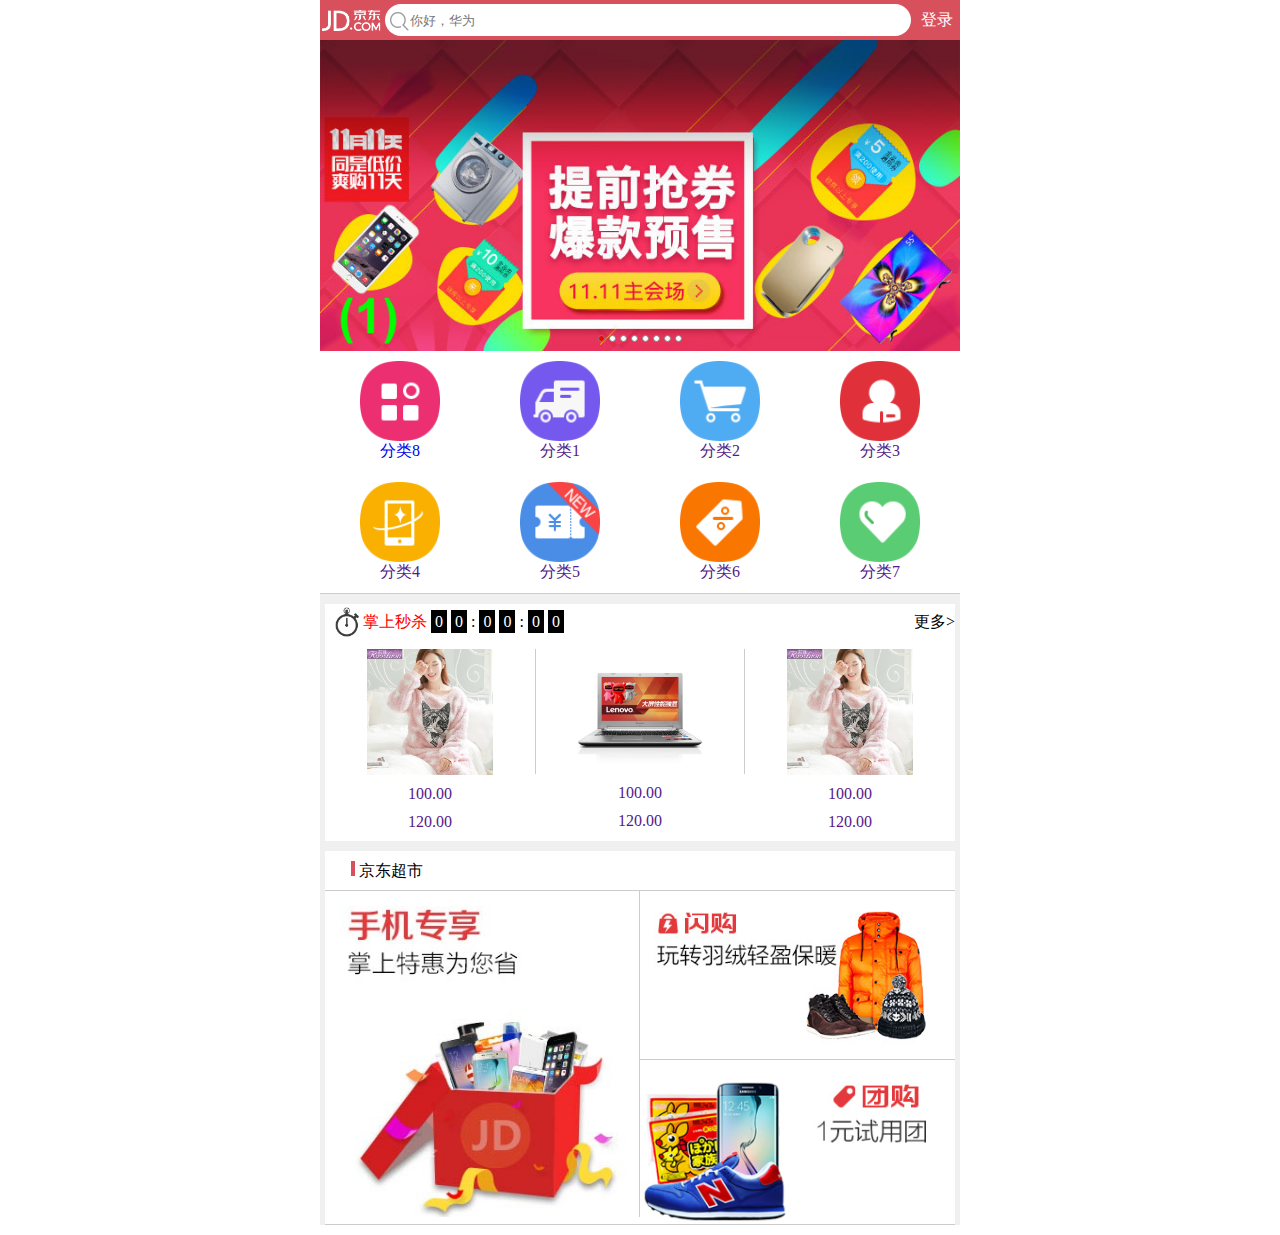
<file: index.html>
<!DOCTYPE html>
<html lang="en">
<head>
	<meta charset="UTF-8">
	<meta name="viewport" content="width=device-width, user-scalable=no, initial-scale=1.0, maximum-scale=1.0, minimum-scale=1.0">
	
	<title>Document</title>
	<link rel="stylesheet" href="css/init.css">
	<link rel="stylesheet" href="css/index.css">
	<script src="js/index-v2.js"></script>
</head>
<body>
	<!-- 设计当前网页的整体版心 -->
	<div class="container">
		<div class="header">
			<a href="" class="logo"></a>
			<form action="">
				<input type="search" name="key" placeholder="你好，华为">
				<i class="search_icon"></i>
			</form>
			<a href="" class="login">登录</a>
		</div>
		<div class="banner">
			<ul class="clear">
				<li><a href=""><img src="images/l8.jpg" alt=""></a></li>
				<li><a href=""><img src="images/l1.jpg" alt=""></a></li>
				<li><a href=""><img src="images/l2.jpg" alt=""></a></li>
				<li><a href=""><img src="images/l3.jpg" alt=""></a></li>
				<li><a href=""><img src="images/l4.jpg" alt=""></a></li>
				<li><a href=""><img src="images/l5.jpg" alt=""></a></li>
				<li><a href=""><img src="images/l6.jpg" alt=""></a></li>
				<li><a href=""><img src="images/l7.jpg" alt=""></a></li>
				<li><a href=""><img src="images/l8.jpg" alt=""></a></li>
				<li><a href=""><img src="images/l1.jpg" alt=""></a></li>
			</ul>
			<div>
				<span class="now"></span>
				<span></span>
				<span></span>
				<span></span>
				<span></span>
				<span></span>
				<span></span>
				<span></span>
			</div>
		</div>
		<div class="categoary">
			<ul class="clear">
				<li><a href="category.html"><img src="images/nav0.png" alt=""><span>分类8</span></a></li>
				<li><a href=""><img src="images/nav1.png" alt=""><span>分类1</span></a></li>
				<li><a href=""><img src="images/nav2.png" alt=""><span>分类2</span></a></li>
				<li><a href=""><img src="images/nav3.png" alt=""><span>分类3</span></a></li>
				<li><a href=""><img src="images/nav4.png" alt=""><span>分类4</span></a></li>
				<li><a href=""><img src="images/nav5.png" alt=""><span>分类5</span></a></li>
				<li><a href=""><img src="images/nav6.png" alt=""><span>分类6</span></a></li>
				<li><a href=""><img src="images/nav7.png" alt=""><span>分类7</span></a></li>
			</ul>
		</div>

		<!-- 秒杀区 -->
		<div class="miaosha">
			<div class="head">
				<span class="clock"><img src="images/seckill-icon.png" alt=""></span>
				<span class="zhangshang">掌上秒杀</span>
				<span class="time">
					<i>0</i>
					<i>0</i>
					<i class="maohao">:</i>
					<i>0</i>
					<i>0</i>
					<i class="maohao">:</i>
					<i>0</i>
					<i>0</i>
				</span>
				<span class="more">更多&gt;</span>
			</div>
			<div class="list">
				<ul class="clear">
					<li>
						<a href=""><img src="images/detail01.jpg" alt=""></a>
						<a href="" class="price1">100.00</a>
						<a href="" class="price2">120.00</a>
					</li>
					<li><a href="">
							<div><img src="images/detail02.jpg" alt=""></div>
						</a>
						<a href="" class="price1">100.00</a>
						<a href="" class="price2">120.00</a>
					</li>
					<li><a href=""><img src="images/detail01.jpg" alt=""></a>
						<a href="" class="price1">100.00</a>
						<a href="" class="price2">120.00</a>
					</li>
				</ul>
			</div>
		</div>

		<!-- 京东超市 -->
		<div class="chaoshi">
			<div class="head">
				<i class="box"></i>
				<a href="">京东超市</a>
			</div>
			<div class="list clear">
				<a href=""><img src="images/cp1.jpg" alt=""></a>
				<a href=""><img src="images/cp2.jpg" alt=""></a>
				<a href=""><img src="images/cp3.jpg" alt=""></a>
			</div>
		</div>
	</div>
</body>
</html>
</file>
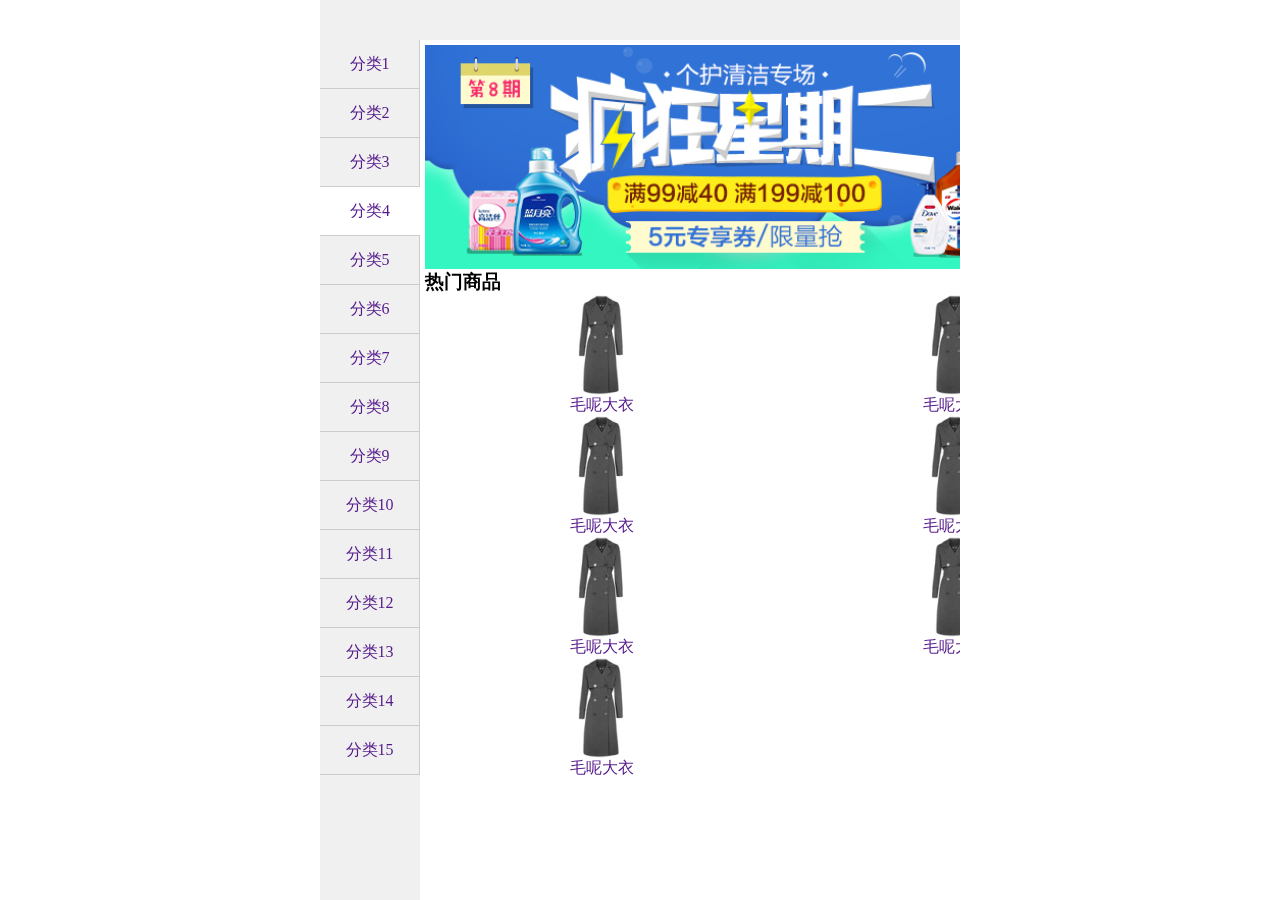
<file: category.html>
<!DOCTYPE html>
<html lang="en">
<head>
	<meta charset="UTF-8">
	<meta name="viewport" content="width=device-width, user-scalable=no, initial-scale=1.0, maximum-scale=1.0, minimum-scale=1.0">
	<title>Document</title>
	<link rel="stylesheet" href="css/init.css">
	<link rel="stylesheet" href="css/category.css">
	<script src="js/iscroll.js"></script>
	<script>
		window.onload = function(){
			new IScroll("aside.left",{scrollY:true});
			new IScroll("div.right",{
					scrollY:true,
					scrollX:true
				});
		}
	</script>
</head>
<body>
	
	<!-- 设计当前网页的整体版心 -->
	<div class="container">
		<div class="header">
			
		</div>
		<div class="main clear">
			<!-- 这个aside.left是滚动区 -->
			<aside class="left">
				<!-- 这个ul是被滚动的“元素”（对象），
					可能会超出上级盒子的宽度或高度 -->
				<ul>
					<li><a href="">分类1</a></li>
					<li><a href="">分类2</a></li>
					<li><a href="">分类3</a></li>
					<li class="now"><a href="">分类4</a></li>
					<li><a href="">分类5</a></li>
					<li><a href="">分类6</a></li>
					<li><a href="">分类7</a></li>
					<li><a href="">分类8</a></li>
					<li><a href="">分类9</a></li>
					<li><a href="">分类10</a></li>
					<li><a href="">分类11</a></li>
					<li><a href="">分类12</a></li>
					<li><a href="">分类13</a></li>
					<li><a href="">分类14</a></li>
					<li><a href="">分类15</a></li>
				</ul>
			</aside>
			<!-- 这个div.right是滚动区 -->
			<div class="right">
				<!-- 这个div.box是被滚动的“元素”（对象），
					可能会超出上级盒子的宽度或高度 -->
				<div class="box">
					<img src="images/banner_1.png" alt="">
					<h3>热门商品</h3>
					<!-- 快捷键：ul>(li>a>img[src=images/nv-fy.jpg]{毛呢大衣})*10 -->
					<ul class="clear">
						<li><a href=""><img src="images/nv-fy.jpg" alt="">毛呢大衣</img></a></li>
						<li><a href=""><img src="images/nv-fy.jpg" alt="">毛呢大衣</img></a></li>
						<li><a href=""><img src="images/nv-fy.jpg" alt="">毛呢大衣</img></a></li>
						<li><a href=""><img src="images/nv-fy.jpg" alt="">毛呢大衣</img></a></li>
						<li><a href=""><img src="images/nv-fy.jpg" alt="">毛呢大衣</img></a></li>
						<li><a href=""><img src="images/nv-fy.jpg" alt="">毛呢大衣</img></a></li>
						<li><a href=""><img src="images/nv-fy.jpg" alt="">毛呢大衣</img></a></li>
						<li><a href=""><img src="images/nv-fy.jpg" alt="">毛呢大衣</img></a></li>
						<li><a href=""><img src="images/nv-fy.jpg" alt="">毛呢大衣</img></a></li>
						<li><a href=""><img src="images/nv-fy.jpg" alt="">毛呢大衣</img></a></li>
					</ul>
				</div>
			</div>
		</div>
	</div>

</body>
</html>
</file>
<file: css/init.css>
/*css样式初始化代码（公共代码）*/
*{
	margin:0;
	padding:0;
	list-style-type: none;
	-webkit-appearance:none;
	appearance:none;
	outline: none;
	box-sizing: border-box;
}
a{
	text-decoration: none;
}
b,strong,i{
	font-style: normal;
	font-weight: normal;
}
img{
	display: block;
}
.clear::after{
	content:"";
	display: block;
	clear: both;
	height: 0px;
	visibility: hidden;
}

.container{
	width: 100%;
	min-width: 320px;
	max-width: 640px;
	margin:0 auto;
	background: #f0f0f0;
}
</file>
<file: css/index.css>
/*头部搜索区*/
.header{
	height: 40px;
	background: #D8505C;
	display: flex;
}
.header a.logo{
	width: 62px;
	padding-top:5px;
	height: 35px;
	background: url(../images/sprites.png) 2px -105px/210px 210px no-repeat;
	background-clip:content-box;
}
.header form{
	padding:0 3px;
	flex-grow:1;
	position: relative;
}
.header form input{
	margin-top:4px;
	height: 32px;
	border-radius: 16px;
	width: 100%;
	padding-left:25px;
	border:none;
}
.header form i.search_icon{
	display: inline-block;
	background: gold;
	width: 28px;
	height: 28px;
	position: absolute;
	left:8px;
	top:7px;
	background: url(../images/sprites.png) -60px -105px/200px 200px no-repeat;
}
.header a.login{
	width: 46px;
	height: 40px;
	line-height: 40px;
	text-align: center;
	color:white;
}

/*轮播图区域*/
.banner{
	width: 100%;
	overflow: hidden;
	position: relative;
}
.banner ul{
	width: 1000%;
	transform: translateX(-10%)
}
.banner ul li {
	width: 10%;
	float: left;
}
.banner ul li a{
	width: 100%;
	display: block;
}
.banner ul li a img{
	width: 100%;
	display: block;
}
.banner>div{
	position: absolute;
	width: 100%;
	left:0;
	bottom:5px;
	text-align: center;
}
.banner>div>span{
	display: inline-block;
	width: 7px;
	height: 7px;
	border:1px solid gray;
	border-radius: 50%;
	background: white;
}
.banner>div>span.now{
	background: red;
}

/*分类区域*/
.categoary{
	border-bottom:1px solid #ccc;
	background: white;
}
.categoary ul{}
.categoary ul li{
	width: 25%;
	float: left;
	margin:10px 0;
}
.categoary ul li a{
	display: block;
	text-align: center;
}
.categoary ul li a img{
	margin:0 auto;
	width: 50%;
}
.categoary ul li a span{}

/*秒杀区*/
.miaosha{
	margin:10px 5px;
	background: white;
}
.miaosha .head{}
.miaosha .head span{
	display: inline-block;
	vertical-align: middle;
}
.miaosha .head span.clock{
	padding-left:10px;

}
.miaosha .head span.clock img{
	height: 30px;
}
.miaosha .head span.zhangshang{
	color:red;
	line-height: 35px;
}
.miaosha .head span.time{}
.miaosha .head span.time i{
	background: black;
	color:white;
	padding:3px 4px;
}
.miaosha .head span.time i.maohao{
	background: white;
	color:black;
	padding: 0;
}
.miaosha .head span.more{
	line-height: 35px;
	float:right;
}
.miaosha .list{}
.miaosha .list ul{}
.miaosha .list ul li{
	float: left;
	width: 33.333%;
}
.miaosha .list ul li a{
	display: block;
	margin:10px auto;
	text-align: center;
}
.miaosha .list ul li a div{
	border-left:solid 1px #ccc;
	border-right:solid 1px #ccc;
}
.miaosha .list ul li a img{
	width: 60%;
	margin:0 auto;
}


/*京东超市区*/
.chaoshi{
	margin:10px 5px;
	background: white;
	border-bottom: solid 1px #ccc;
}
.chaoshi .head{
	height: 40px;
	line-height: 40px;
	border-bottom: solid 1px #ccc;
}
.chaoshi .head i{
	display: inline-block;
	width: 30px;
	height: 15px;
	border-right:4px solid #D8505C;
}
.chaoshi .head a{
	color:black;
}
.chaoshi .list{}
.chaoshi .list a{
	float: left;
	width: 50%;
}
.chaoshi .list a img{
	width: 96%;
}
.chaoshi .list a:first-child{
	border-right:1px solid #ccc;
}
.chaoshi .list a:nth-child(2){
	border-bottom:1px solid #ccc;
}
</file>
<file: css/category.css>
html,body,.container{
	height: 100%;
}
/*头部搜索区*/
header{
	height: 40px;
	position: fixed;
	left: 0;
	top:0;
	z-index: 999;
	background: #d8505c;
}


.main{
	padding-top:40px;
	width: 100%;
	height: 100%;
}

/*主体区左侧*/ 
.left{
	float: left;
	width: 100px;
	height: 100%;
	/*border:solid 1px red;*/
	overflow: hidden;
}
.left ul{
	/*这里里面要做滚动的盒子，不能设置高度
	通常他超过外面的盒子，就可以滚动了*/
	/*height: 100%;*/
}
.left ul li{
	line-height: 3em;
	text-align: center;
	border-right:1px solid #ccc;
	border-bottom:1px solid #ccc;
}
.left ul li.now{
	border-right:none;
	background: white;
}
.left ul li a{
	display: block;
}


/*主体区右侧侧*/ 
.right{
	/*overflow:hidden使它跟别的浮动盒子隔绝
	效果就是它会占据同一行的所有剩余区域*/
	overflow: hidden;
	height: 100%;
	padding-left:5px;
	padding-top:5px;
	background: white;
}
.right .box{
	/*这里里面要做滚动的盒子，不能设置高度
	通常他超过外面的盒子，就可以滚动了*/
	width: 200%;
}
.right ul{
}
.right ul li{
	float: left;
	width: 33%;
	text-align: center;
}
.right ul li img{
	margin:0 auto;
}
</file>
